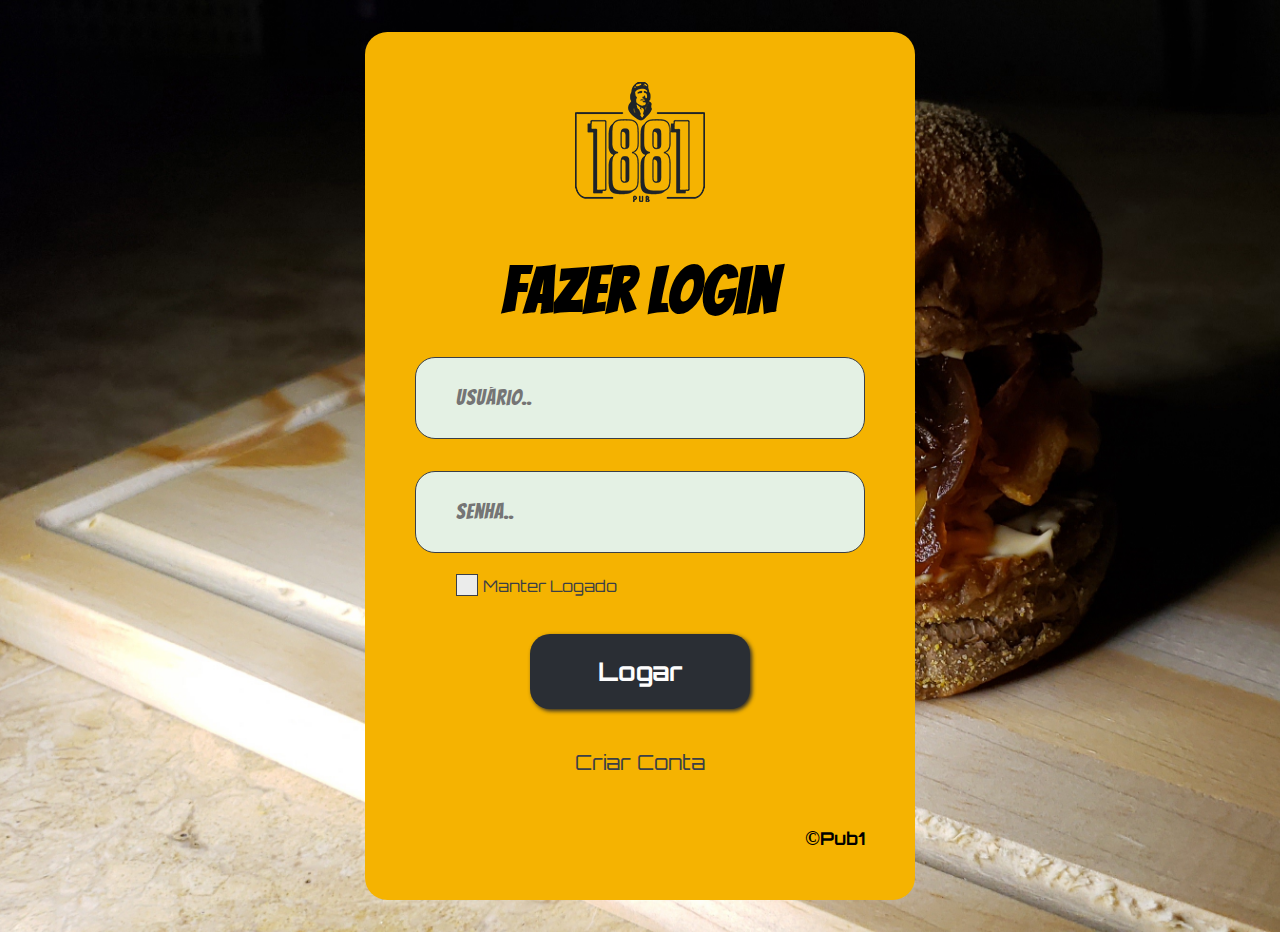
<file: index.html>
<!DOCTYPE html>
<html lang="pt-br">
<head>
    <meta charset="UTF-8">
    <meta name="viewport" content="width=device-width, initial-scale=1.0">
    <link rel="shortcut icon" href="./img/ico3.png" type="image/x-icon">
    <link rel="stylesheet" href="./root.css">
    <link rel="stylesheet" href="./index.css">
    <title> 1881 Pub  | Login</title>
</head>
<body>
    <div class="alert">
        <p>Login Invalido !</p>
        <div class="progress-bar"></div>
    </div>
    <main class="container">
        <div class="bg">
        </div>

        <div class="login">
            <div class="icon">
                <img src="./img/ico4.png" alt="">
            </div>
            <div class="formulario">
                <p>Fazer Login</p>
                <form action= "" id="form" method="POST">
                    <input type="text" class="data" placeholder="Usuário.." required>
                    <input type="password" class="data" placeholder="Senha.." required>
                    <div class="chekbox">
                        <input type="checkbox" name="manterLogado" id="manterLogado">
                        <label for="manterLogado">Manter Logado</label>
                    </div>                   
                </form>
                <button type="submit" id="loginButton">Logar</button>
                <a href="">Criar Conta</a>
            </div>
            <footer><p><span>&copy;</span>Pub1</p></footer>
        </div>
    </main>
    <script src="./index.js"></script>
</body>
</html>
</file>
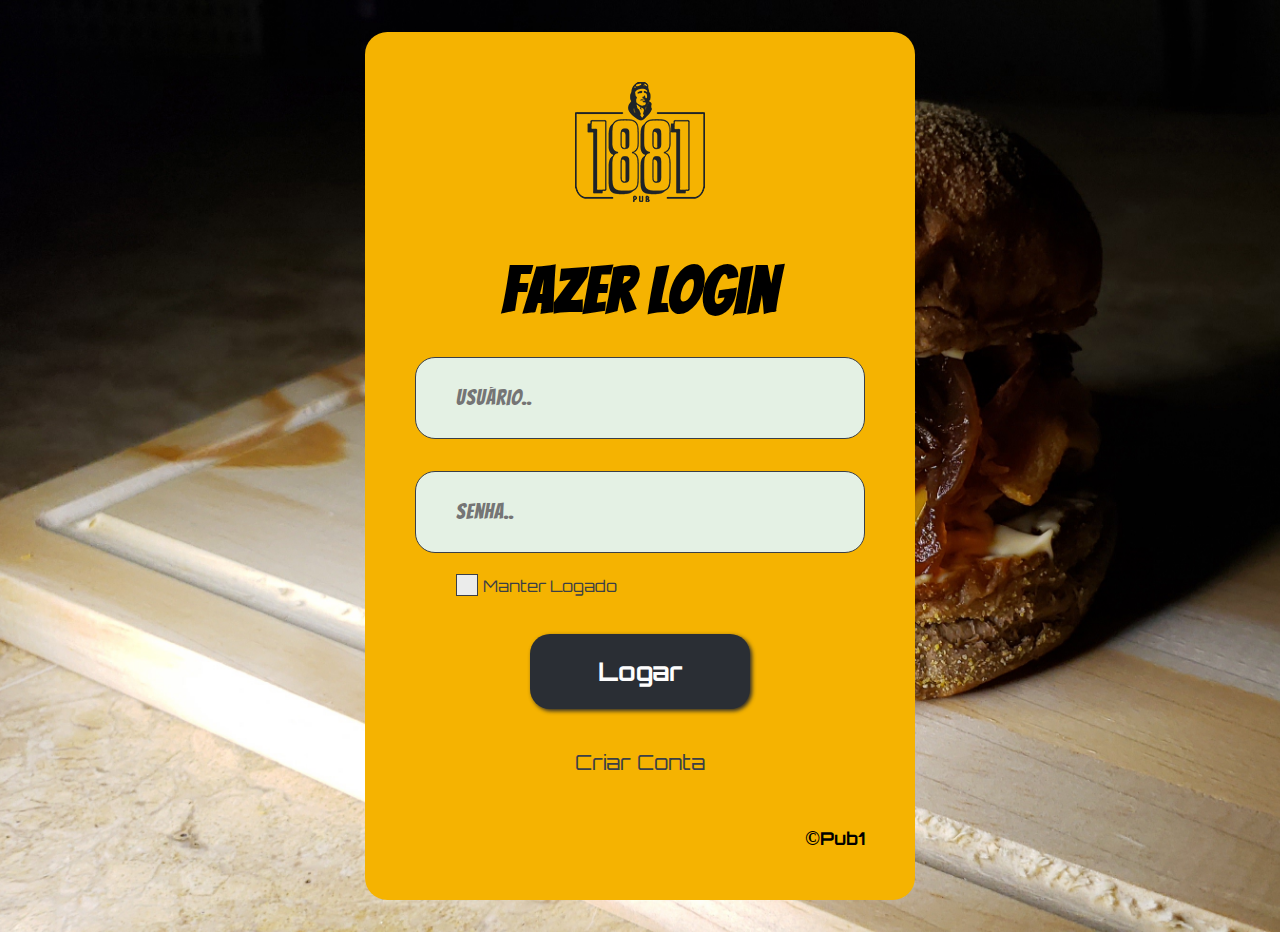
<file: docs/src/views/index.html>
<!DOCTYPE html>
<html lang="pt-br">
<head>
    <meta charset="UTF-8">
    <meta name="viewport" content="width=device-width, initial-scale=1.0">
    <link rel="shortcut icon" href="/public/img/ico3.png" type="image/x-icon">
    <link rel="stylesheet" href="../styles/root.css">
    <link rel="stylesheet" href="../styles/index.css">
    <title> 1881 Pub  | Login</title>
</head>
<body>
    <div class="alert">
        <p>Login Invalido !</p>
        <div class="progress-bar"></div>
    </div>
    <main class="container">
        <div class="bg">
        </div>

        <div class="login">
            <div class="icon">
                <img src="/public/img/ico4.png" alt="">
            </div>
            <div class="formulario">
                <p>Fazer Login</p>
                <form action= "" id="form" method="POST">
                    <input type="text" class="data" placeholder="Usuário.." required>
                    <input type="password" class="data" placeholder="Senha.." required>
                    <div class="chekbox">
                        <input type="checkbox" name="manterLogado" id="manterLogado">
                        <label for="manterLogado">Manter Logado</label>
                    </div>                   
                </form>
                <button type="submit" id="loginButton">Logar</button>
                <a href="">Criar Conta</a>
            </div>
            <footer><p><span>&copy;</span>Pub1</p></footer>
        </div>
    </main>
    <script src="../js/index.js"></script>
</body>
</html>
</file>
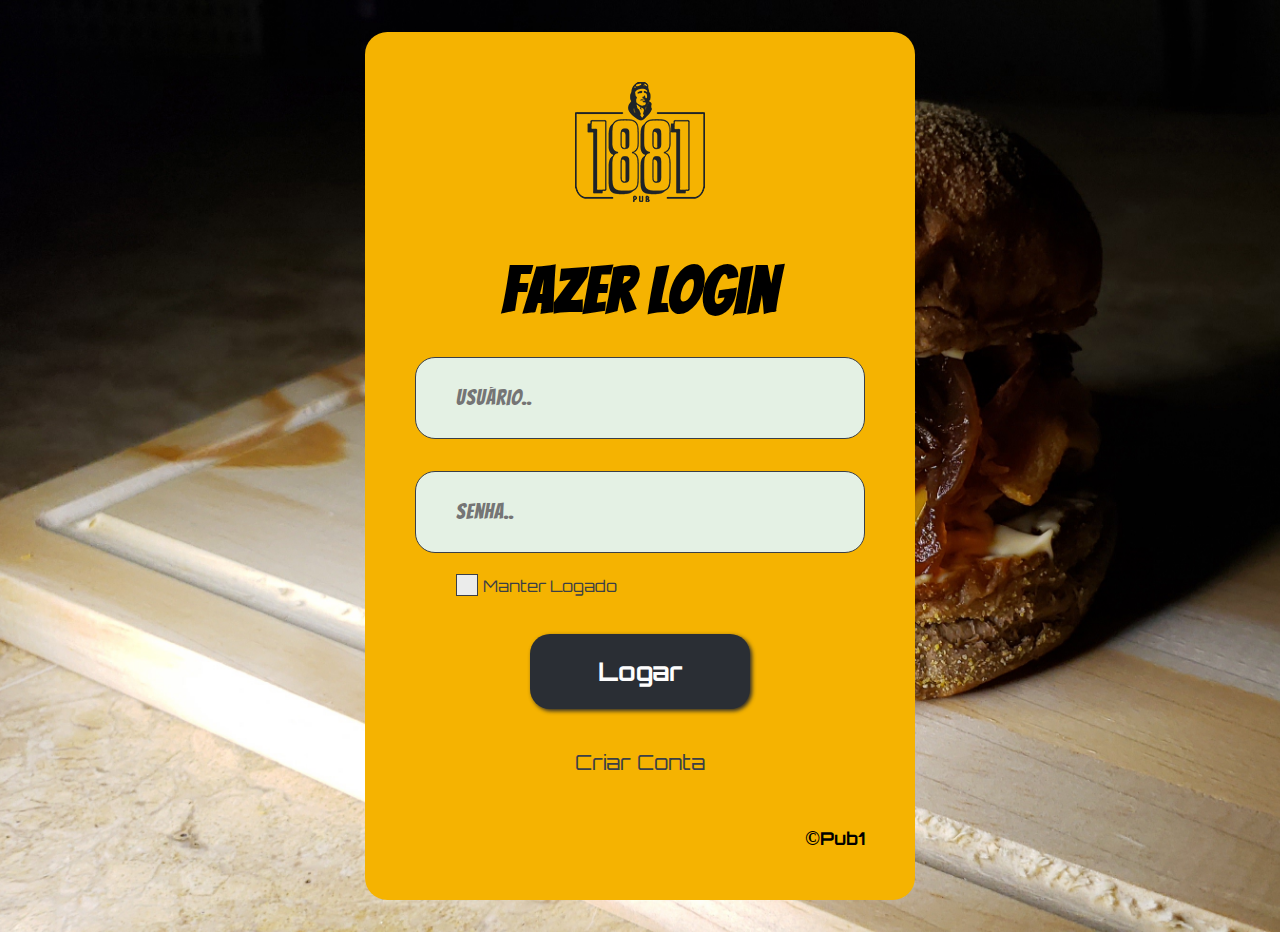
<file: public/src/views/index.html>
<!DOCTYPE html>
<html lang="pt-br">
<head>
    <meta charset="UTF-8">
    <meta name="viewport" content="width=device-width, initial-scale=1.0">
    <link rel="shortcut icon" href="/public/img/ico3.png" type="image/x-icon">
    <link rel="stylesheet" href="../styles/index.css">
    <title> 1881 Pub  | Login</title>
</head>
<body>
    <div class="alert">
        <p>Login Invalido !</p>
        <div class="progress-bar"></div>
    </div>
    <main class="container">
        <div class="bg">
        </div>

        <div class="login">
            <div class="icon">
                <img src="/public/img/ico4.png" alt="">
            </div>
            <div class="formulario">
                <p>Fazer Login</p>
                <form action= "" id="form" method="POST">
                    <input type="text" class="data" placeholder="Usuário.." required>
                    <input type="password" class="data" placeholder="Senha.." required>
                    <div class="chekbox">
                        <input type="checkbox" name="manterLogado" id="manterLogado">
                        <label for="manterLogado">Manter Logado</label>
                    </div>                   
                </form>
                <button type="submit" id="loginButton">Logar</button>
                <a href="">Criar Conta</a>
            </div>
            <footer><p><span>&copy;</span>Pub1</p></footer>
        </div>
    </main>
    <script src="../js/index.js"></script>
</body>
</html>
</file>
<file: root.css>
@import url('https://fonts.googleapis.com/css2?family=Russo+One&display=swap');
@import url('https://fonts.googleapis.com/css2?family=Bangers&display=swap');
@import url('https://fonts.googleapis.com/css2?family=Open+Sans&display=swap');
@import url('https://fonts.googleapis.com/css2?family=Orbitron:wght@400;500;600;700;800;900&display=swap');

:root{
    --bg-color :#F5B301;
    --input-color : #E4F1E4;
    --secondary-color : #2A2E34;
    --text-details-color : #3B3F46;
    --text-details-color-dark : #1E2328;
    --text-button-color : #FDFDFD;
    --checkbox-bg-0 : #ebeceb;
    --selected-color : #2c2c2a;
    --image-bg : url(img/CHEDDAR\ 12.jpg);
    --image-bg-tablet : url(img/CHEDDAR\ 1.jpg)
}

@keyframes shake-horizontal {
    0%,
    100% {
      transform: translateX(0);
    }
    10%,
    30%,
    50%,
    70% {
      transform: translateX(-10px);
    }
    20%,
    40%,
    60% {
      transform: translateX(10px);
    }
    80% {
      transform: translateX(8px);
    }
    90% {
      transform: translateX(-8px);
    }
  }
  

* {
    box-sizing: border-box;
    margin: 0;
    padding: 0;
    
}

html, body {
    width: 100vw;
    height: 100vh;
}
</file>
<file: index.css>
.container {
    height: 100%;
    background-color: var(--bg-color);
    display: grid;
    grid-template-columns: 1fr 600px;
    
}
.bg {
    background-image: var(--image-bg);
    background-repeat: no-repeat;
    background-size: cover;
}



.login {
    background-color: var(--bg-color);
    display: flex;
    flex-direction: column;
    align-items: center;
    padding: 50px;
    
}

form {
    display: flex;
    flex-direction: column;
    width: 100%;
    align-items: center;
}


.formulario {
    padding: 50px 0;
    flex-grow: 1;
    display: flex;
    flex-direction: column;
    align-items: center;
    width: 100%;
}

.formulario p {
    font-family: 'Bangers',cursive;
    font-weight: bold;
    font-size: 4rem;
    letter-spacing: 1px;
}

.data {
    margin-top: 2rem;
    width: 450px;
    height:80px;
    border-radius: 20px;
    outline: 0;
    border: 0;
    background: var(--input-color);
    border: 1px solid var(--text-details-color);
    font-size: 1.3rem;
    padding: 40px;
    font-family: 'Open Sans';
    
}

.data:placeholder-shown {
    font-family: 'Bangers';
    letter-spacing: 1px;
}

.data:focus {
    border-bottom: 3px solid var(--selected-color);
}

.denied {
    border-bottom: 3px solid red;
}

.shake-horizontal {
	animation: shake-horizontal 0.8s cubic-bezier(0.455, 0.030, 0.515, 0.955) both;
}

.chekbox {
    display: flex;
    justify-content: center;
    align-items: center;
    align-self: flex-start;
    padding: 15px 35px;
    font-family: 'Orbitron';
    color: var(--text-details-color);
}
.chekbox input {
    display: none;
}

.chekbox label {
    padding: .4rem;
}

.chekbox label::before {
    display:inline-block ;
    content: "";
    background-color: var(--checkbox-bg-0);
    width: 20px;
    height: 20px;
    vertical-align: bottom;
    margin-right: 5px;
    border: 1px solid var(--text-details-color);
}

.chekbox input[type ='checkbox']:checked + label::before {
    display:inline-block ;
    text-align: center;
    content: "\2713";
    background-color: var(--secondary-color);
    color: var(--input-color);
    font-weight: 900;
    width: 20px;
    height: 20px;
    vertical-align: bottom;
    margin-right: 5px;
}

.chekbox label:hover {
    color: var(--text-details-color-dark);
    cursor: pointer;
}

.formulario button {
    margin-top: 1rem;
    width: 220px;
    height: 75px;
    border-radius: 20px;
    background: var(--secondary-color);
    border: 0;
    outline: 0;
    color: var(--text-button-color);
    font-family: 'Orbitron';
    font-size: 1.6rem;
    font-weight: 700;
    box-shadow: 2px 2px 4px rgb(43, 42, 42);
}

.formulario button:focus {
    box-shadow: 0 0 0 ;
    transform: translate(2px , 2px);
}

.formulario button:hover {
    background: var(--text-details-color-dark);
    cursor: pointer;
}

.formulario a {
    text-decoration: none;
    font-family: 'Orbitron';
    color: var(--text-details-color);
    font-size: 1.3rem;
    margin-top: 2.5rem;
}

.formulario a:hover {
    color: var(--text-details-color-dark);
}

footer {
    align-self: flex-end;

}

footer p {
    font-family: 'Orbitron';
    font-weight: 700;
    font-size: 1.1rem;
}

footer span {
    font-size: 20px;
}

body {
    display: flex;
    flex-direction: column;
}

.alert {
    position: absolute;
    align-self: center;
    margin: 32px auto;
    width: 550px;
    height: 100px;
    background: var(--text-details-color);
    box-shadow: 0px 0px 10px var(--text-details-color-dark);
    border:1px solid var(--text-details-color-dark);
    display: none;
    
}

.alert p {
    font-size: 3rem;
    text-align: center;
    padding-top: 1.3rem;
    color: var(--input-color);
    font-family: 'Bangers';
    letter-spacing: 1px;
}

.progress-bar {
    position: absolute;
    bottom: 1px;
    width: 100%;
    height: 4px;
    background: var(--bg-color);
    transition: width 100ms;
    
}

@media(max-width:1440px) and (min-width:610px){
    .bg {display: none;}
    body {
        background-image: var(--image-bg-tablet);
        background-size: cover;
        background-repeat: no-repeat;
        background-position: -80px;
        
    }
    .container {
        display: flex;
        justify-content: center;
        background: none;
        height: unset;
        
    }

    .login { 
        margin: 2rem;
        border-radius: 1.4rem;
    }
    .alert {
        width: 450px;
        margin: 40px;
    }


}

@media(max-width:600px) {
    .bg {
        display: none;
    }
    .container {
        display: flex;
        flex-direction: column;
    }
    .login {
        width: 100vw;
    }
    .data {
        width: 100%;
        padding: 35px;
    }
    .alert {
        width: 90vw;
        height: 90px;
    }
    .alert p {
        font-size: 2rem;
    }

}

@media(max-width:430px) {
    .formulario p {
        font-size: 2rem;
    }
}

@media(max-height:930px) and (min-width:610px) {
    .container{
        background-image: var(--image-bg-tablet);
        background-size: cover;
        background-repeat: no-repeat;
        background-position: -80px;
    }

}
</file>
<file: docs/src/styles/root.css>
@import url('https://fonts.googleapis.com/css2?family=Russo+One&display=swap');
@import url('https://fonts.googleapis.com/css2?family=Bangers&display=swap');
@import url('https://fonts.googleapis.com/css2?family=Open+Sans&display=swap');
@import url('https://fonts.googleapis.com/css2?family=Orbitron:wght@400;500;600;700;800;900&display=swap');

:root{
    --bg-color :#F5B301;
    --input-color : #E4F1E4;
    --secondary-color : #2A2E34;
    --text-details-color : #3B3F46;
    --text-details-color-dark : #1E2328;
    --text-button-color : #FDFDFD;
    --checkbox-bg-0 : #ebeceb;
    --selected-color : #2c2c2a;
    --image-bg : url(/public/img/CHEDDAR\ 12.jpg);
    --image-bg-tablet : url(/public/img/CHEDDAR\ 1.jpg)
}

@keyframes shake-horizontal {
    0%,
    100% {
      transform: translateX(0);
    }
    10%,
    30%,
    50%,
    70% {
      transform: translateX(-10px);
    }
    20%,
    40%,
    60% {
      transform: translateX(10px);
    }
    80% {
      transform: translateX(8px);
    }
    90% {
      transform: translateX(-8px);
    }
  }
  

* {
    box-sizing: border-box;
    margin: 0;
    padding: 0;
    
}

html, body {
    width: 100vw;
    height: 100vh;
}
</file>
<file: docs/src/styles/index.css>
.container {
    height: 100%;
    background-color: var(--bg-color);
    display: grid;
    grid-template-columns: 1fr 600px;
    
}
.bg {
    background-image: var(--image-bg);
    background-repeat: no-repeat;
    background-size: cover;
}



.login {
    background-color: var(--bg-color);
    display: flex;
    flex-direction: column;
    align-items: center;
    padding: 50px;
    
}

form {
    display: flex;
    flex-direction: column;
    width: 100%;
    align-items: center;
}


.formulario {
    padding: 50px 0;
    flex-grow: 1;
    display: flex;
    flex-direction: column;
    align-items: center;
    width: 100%;
}

.formulario p {
    font-family: 'Bangers',cursive;
    font-weight: bold;
    font-size: 4rem;
    letter-spacing: 1px;
}

.data {
    margin-top: 2rem;
    width: 450px;
    height:80px;
    border-radius: 20px;
    outline: 0;
    border: 0;
    background: var(--input-color);
    border: 1px solid var(--text-details-color);
    font-size: 1.3rem;
    padding: 40px;
    font-family: 'Open Sans';
    
}

.data:placeholder-shown {
    font-family: 'Bangers';
    letter-spacing: 1px;
}

.data:focus {
    border-bottom: 3px solid var(--selected-color);
}

.denied {
    border-bottom: 3px solid red;
}

.shake-horizontal {
	animation: shake-horizontal 0.8s cubic-bezier(0.455, 0.030, 0.515, 0.955) both;
}

.chekbox {
    display: flex;
    justify-content: center;
    align-items: center;
    align-self: flex-start;
    padding: 15px 35px;
    font-family: 'Orbitron';
    color: var(--text-details-color);
}
.chekbox input {
    display: none;
}

.chekbox label {
    padding: .4rem;
}

.chekbox label::before {
    display:inline-block ;
    content: "";
    background-color: var(--checkbox-bg-0);
    width: 20px;
    height: 20px;
    vertical-align: bottom;
    margin-right: 5px;
    border: 1px solid var(--text-details-color);
}

.chekbox input[type ='checkbox']:checked + label::before {
    display:inline-block ;
    text-align: center;
    content: "\2713";
    background-color: var(--secondary-color);
    color: var(--input-color);
    font-weight: 900;
    width: 20px;
    height: 20px;
    vertical-align: bottom;
    margin-right: 5px;
}

.chekbox label:hover {
    color: var(--text-details-color-dark);
    cursor: pointer;
}

.formulario button {
    margin-top: 1rem;
    width: 220px;
    height: 75px;
    border-radius: 20px;
    background: var(--secondary-color);
    border: 0;
    outline: 0;
    color: var(--text-button-color);
    font-family: 'Orbitron';
    font-size: 1.6rem;
    font-weight: 700;
    box-shadow: 2px 2px 4px rgb(43, 42, 42);
}

.formulario button:focus {
    box-shadow: 0 0 0 ;
    transform: translate(2px , 2px);
}

.formulario button:hover {
    background: var(--text-details-color-dark);
    cursor: pointer;
}

.formulario a {
    text-decoration: none;
    font-family: 'Orbitron';
    color: var(--text-details-color);
    font-size: 1.3rem;
    margin-top: 2.5rem;
}

.formulario a:hover {
    color: var(--text-details-color-dark);
}

footer {
    align-self: flex-end;

}

footer p {
    font-family: 'Orbitron';
    font-weight: 700;
    font-size: 1.1rem;
}

footer span {
    font-size: 20px;
}

body {
    display: flex;
    flex-direction: column;
}

.alert {
    position: absolute;
    align-self: center;
    margin: 32px auto;
    width: 550px;
    height: 100px;
    background: var(--text-details-color);
    box-shadow: 0px 0px 10px var(--text-details-color-dark);
    border:1px solid var(--text-details-color-dark);
    display: none;
    
}

.alert p {
    font-size: 3rem;
    text-align: center;
    padding-top: 1.3rem;
    color: var(--input-color);
    font-family: 'Bangers';
    letter-spacing: 1px;
}

.progress-bar {
    position: absolute;
    bottom: 1px;
    width: 100%;
    height: 4px;
    background: var(--bg-color);
    transition: width 100ms;
    
}

@media(max-width:1440px) and (min-width:610px){
    .bg {display: none;}
    body {
        background-image: var(--image-bg-tablet);
        background-size: cover;
        background-repeat: no-repeat;
        background-position: -80px;
        
    }
    .container {
        display: flex;
        justify-content: center;
        background: none;
        height: unset;
        
    }

    .login { 
        margin: 2rem;
        border-radius: 1.4rem;
    }
    .alert {
        width: 450px;
        margin: 40px;
    }


}

@media(max-width:600px) {
    .bg {
        display: none;
    }
    .container {
        display: flex;
        flex-direction: column;
    }
    .login {
        width: 100vw;
    }
    .data {
        width: 100%;
        padding: 35px;
    }
    .alert {
        width: 90vw;
        height: 90px;
    }
    .alert p {
        font-size: 2rem;
    }

}

@media(max-width:430px) {
    .formulario p {
        font-size: 2rem;
    }
}

@media(max-height:930px) and (min-width:610px) {
    .container{
        background-image: var(--image-bg-tablet);
        background-size: cover;
        background-repeat: no-repeat;
        background-position: -80px;
    }

}
</file>
<file: public/src/styles/index.css>
@import url('https://fonts.googleapis.com/css2?family=Russo+One&display=swap');
@import url('https://fonts.googleapis.com/css2?family=Bangers&display=swap');
@import url('https://fonts.googleapis.com/css2?family=Open+Sans&display=swap');
@import url('https://fonts.googleapis.com/css2?family=Orbitron:wght@400;500;600;700;800;900&display=swap');

:root{
    --bg-color :#F5B301;
    --input-color : #E4F1E4;
    --secondary-color : #2A2E34;
    --text-details-color : #3B3F46;
    --text-details-color-dark : #1E2328;
    --text-button-color : #FDFDFD;
    --checkbox-bg-0 : #ebeceb;
    --selected-color : #2c2c2a;
    --image-bg : url(/public/img/CHEDDAR\ 12.jpg);
    --image-bg-tablet : url(/public/img/CHEDDAR\ 1.jpg)
}

@keyframes shake-horizontal {
    0%,
    100% {
      transform: translateX(0);
    }
    10%,
    30%,
    50%,
    70% {
      transform: translateX(-10px);
    }
    20%,
    40%,
    60% {
      transform: translateX(10px);
    }
    80% {
      transform: translateX(8px);
    }
    90% {
      transform: translateX(-8px);
    }
  }
  

* {
    box-sizing: border-box;
    margin: 0;
    padding: 0;
    
}

html, body {
    width: 100vw;
    height: 100vh;
}

.container {
    height: 100%;
    background-color: var(--bg-color);
    display: grid;
    grid-template-columns: 1fr 600px;
    
}
.bg {
    background-image: var(--image-bg);
    background-repeat: no-repeat;
    background-size: cover;
}



.login {
    background-color: var(--bg-color);
    display: flex;
    flex-direction: column;
    align-items: center;
    padding: 50px;
    
}

form {
    display: flex;
    flex-direction: column;
    width: 100%;
    align-items: center;
}


.formulario {
    padding: 50px 0;
    flex-grow: 1;
    display: flex;
    flex-direction: column;
    align-items: center;
    width: 100%;
}

.formulario p {
    font-family: 'Bangers',cursive;
    font-weight: bold;
    font-size: 4rem;
    letter-spacing: 1px;
}

.data {
    margin-top: 2rem;
    width: 450px;
    height:80px;
    border-radius: 20px;
    outline: 0;
    border: 0;
    background: var(--input-color);
    border: 1px solid var(--text-details-color);
    font-size: 1.3rem;
    padding: 40px;
    font-family: 'Open Sans';
    
}

.data:placeholder-shown {
    font-family: 'Bangers';
    letter-spacing: 1px;
}

.data:focus {
    border-bottom: 3px solid var(--selected-color);
}

.denied {
    border-bottom: 3px solid red;
}

.shake-horizontal {
	animation: shake-horizontal 0.8s cubic-bezier(0.455, 0.030, 0.515, 0.955) both;
}

.chekbox {
    display: flex;
    justify-content: center;
    align-items: center;
    align-self: flex-start;
    padding: 15px 35px;
    font-family: 'Orbitron';
    color: var(--text-details-color);
}
.chekbox input {
    display: none;
}

.chekbox label {
    padding: .4rem;
}

.chekbox label::before {
    display:inline-block ;
    content: "";
    background-color: var(--checkbox-bg-0);
    width: 20px;
    height: 20px;
    vertical-align: bottom;
    margin-right: 5px;
    border: 1px solid var(--text-details-color);
}

.chekbox input[type ='checkbox']:checked + label::before {
    display:inline-block ;
    text-align: center;
    content: "\2713";
    background-color: var(--secondary-color);
    color: var(--input-color);
    font-weight: 900;
    width: 20px;
    height: 20px;
    vertical-align: bottom;
    margin-right: 5px;
}

.chekbox label:hover {
    color: var(--text-details-color-dark);
    cursor: pointer;
}

.formulario button {
    margin-top: 1rem;
    width: 220px;
    height: 75px;
    border-radius: 20px;
    background: var(--secondary-color);
    border: 0;
    outline: 0;
    color: var(--text-button-color);
    font-family: 'Orbitron';
    font-size: 1.6rem;
    font-weight: 700;
    box-shadow: 2px 2px 4px rgb(43, 42, 42);
}

.formulario button:focus {
    box-shadow: 0 0 0 ;
    transform: translate(2px , 2px);
}

.formulario button:hover {
    background: var(--text-details-color-dark);
    cursor: pointer;
}

.formulario a {
    text-decoration: none;
    font-family: 'Orbitron';
    color: var(--text-details-color);
    font-size: 1.3rem;
    margin-top: 2.5rem;
}

.formulario a:hover {
    color: var(--text-details-color-dark);
}

footer {
    align-self: flex-end;

}

footer p {
    font-family: 'Orbitron';
    font-weight: 700;
    font-size: 1.1rem;
}

footer span {
    font-size: 20px;
}

body {
    display: flex;
    flex-direction: column;
}

.alert {
    position: absolute;
    align-self: center;
    margin: 32px auto;
    width: 550px;
    height: 100px;
    background: var(--text-details-color);
    box-shadow: 0px 0px 10px var(--text-details-color-dark);
    border:1px solid var(--text-details-color-dark);
    display: none;
    
}

.alert p {
    font-size: 3rem;
    text-align: center;
    padding-top: 1.3rem;
    color: var(--input-color);
    font-family: 'Bangers';
    letter-spacing: 1px;
}

.progress-bar {
    position: absolute;
    bottom: 1px;
    width: 100%;
    height: 4px;
    background: var(--bg-color);
    transition: width 100ms;
    
}

@media(max-width:1440px) and (min-width:610px){
    .bg {display: none;}
    body {
        background-image: var(--image-bg-tablet);
        background-size: cover;
        background-repeat: no-repeat;
        background-position: -80px;
        
    }
    .container {
        display: flex;
        justify-content: center;
        background: none;
        height: unset;
        
    }

    .login { 
        margin: 2rem;
        border-radius: 1.4rem;
    }
    .alert {
        width: 450px;
        margin: 40px;
    }


}

@media(max-width:600px) {
    .bg {
        display: none;
    }
    .container {
        display: flex;
        flex-direction: column;
    }
    .login {
        width: 100%;
    }
    .data {
        width: 100%;
        padding: 35px;
    }
    .alert {
        width: 90vw;
        height: 90px;
    }
    .alert p {
        font-size: 2rem;
    }

}

@media(max-width:430px) {
    .formulario p {
        font-size: 2rem;
    }
}

@media(max-height:930px) and (min-width:610px) {
    .container{
        background-image: var(--image-bg-tablet);
        background-size: cover;
        background-repeat: no-repeat;
        background-position: -80px;
    }

}
</file>
